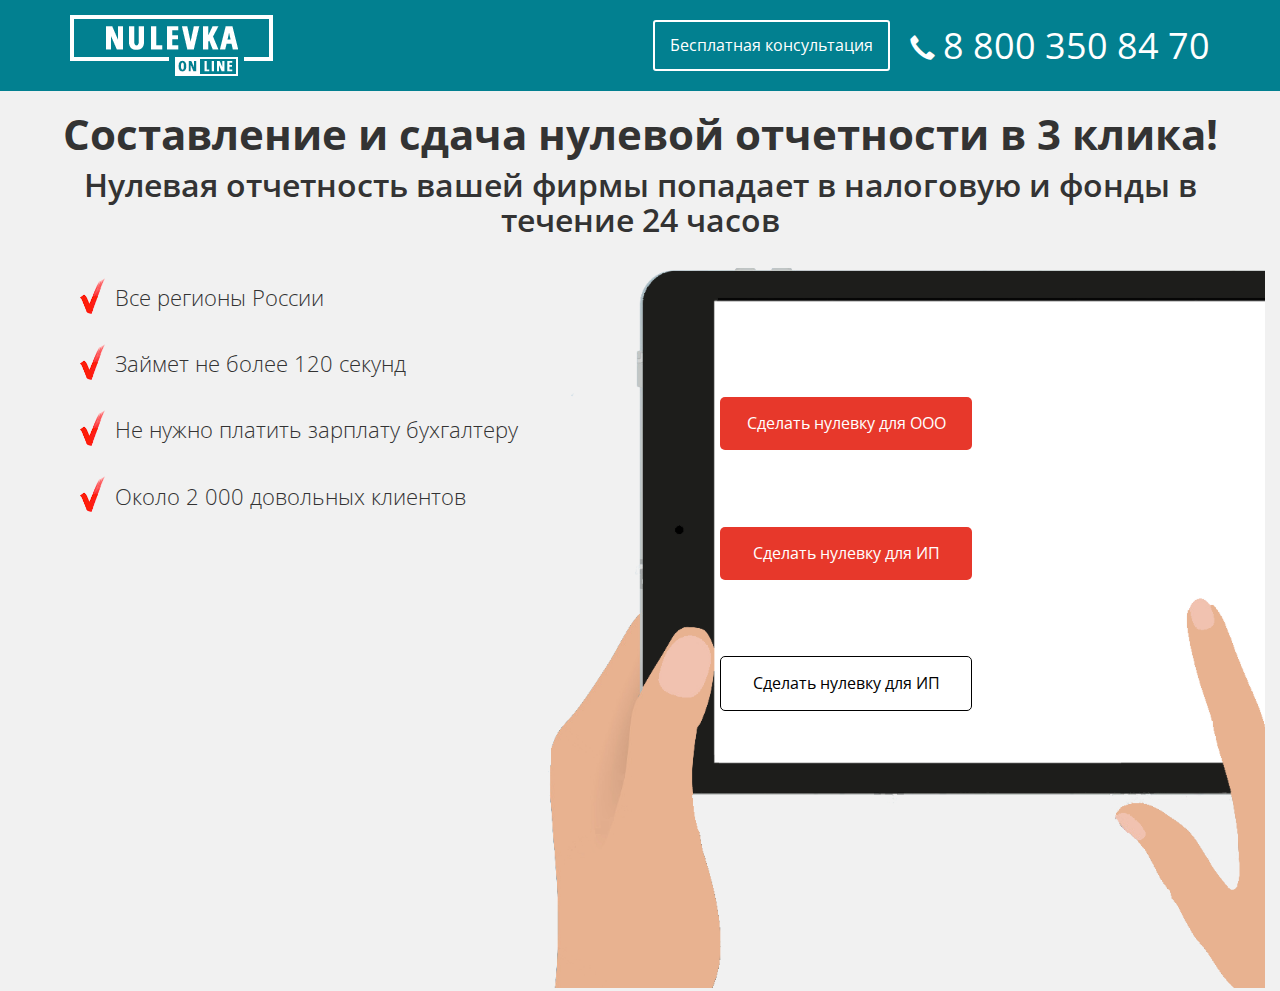
<file: index.html>
﻿<!DOCTYPE html>
<html>

<head>
    <meta charset="utf-8">
    <meta http-equiv="X-UA-Compatible" content="IE=edge">
    <meta name="viewport" content="width=device-width, initial-scale=1"> 
	<meta name="format-detection" content="telephone=no" />
	
	<title>Nulevka.online</title>
	<link href="https://fonts.googleapis.com/css?family=Open+Sans+Condensed:300" rel="stylesheet">
	<link href="https://fonts.googleapis.com/css?family=Open+Sans:400,600,700" rel="stylesheet">
    <link href="css/jquery-ui.min.css" rel="stylesheet">
    <link href="css/jquery-ui.theme.css" rel="stylesheet">
	<link href="css/bootstrap.min.css" rel="stylesheet">
	<link href="style.css" rel="stylesheet">

    <script src="js/jquery-3.1.1.min.js"></script>
    <script src="js/jquery-ui.min.js"></script>
    <script src="js/bootstrap.min.js"></script>
</head>
<body>

<div class="container-fluid header">
    <div class="row">
        <div class="col-md-12 visible-md-block visible-lg-block">
            <img src="imgs/logo.png" alt="">
            <div class="right-side">
                <button>Бесплатная консультация</button>
                <div class="cons-phone">
                    <span class="glyphicon glyphicon-earphone" aria-hidden="true"></span>&nbsp;
                    <span class="phone-digits">8 800 350 84 70</span> 
                </div>
            </div> 
        </div>
    </div>
</div>

<div class="container-fluid main-screen visible-md-block visible-lg-block">
    <div class="row">
        <div class="col-md-12">
            <h1>Составление и сдача нулевой отчетности в 3 клика!</h1>
        </div> 
    </div>
    <div class="row">
        <div class="col-md-12">
            <h3>Нулевая отчетность вашей фирмы попадает в налоговую и фонды в течение 24 часов</h3>
        </div> 
    </div>
    <div class="row adv-ipad">
        <div class="col-md-5">
            <ul>
                <li><img src="imgs/bullit-47x67.png" alt=""><span>Все регионы России</span></li>
                <li><img src="imgs/bullit-47x67.png" alt=""><span>Займет не более 120 секунд</span></li>
                <li><img src="imgs/bullit-47x67.png" alt=""><span>Не нужно платить зарплату бухгалтеру</span></li>
                <li><img src="imgs/bullit-47x67.png" alt=""><span>Около 2 000 довольных клиентов</span></li>  
            </ul>            
        </div> 
        <div class="col-md-7">
            <div class="ipad">
                <button class="btn-inside-ipad-1">Сделать нулевку для ООО</button>
                <button class="btn-inside-ipad-1 btn-inside-ipad-2">Сделать нулевку для ИП</button>
                <button class="btn-inside-ipad-1 btn-inside-ipad-3">Сделать нулевку для ИП</button>
            </div>         
        </div>
    </div>
</div>











<!-- <script>
	jQuery(function () {

    	var location = window.location.href;		
 		jQuery('.menu a').each(function () {				
        	var link = jQuery(this).attr('href');			
        	if (location == link) { 				
            	jQuery(this).addClass('change-color');      
            }
    	});
			
	});
</script> -->

</body>
</html>
</file>
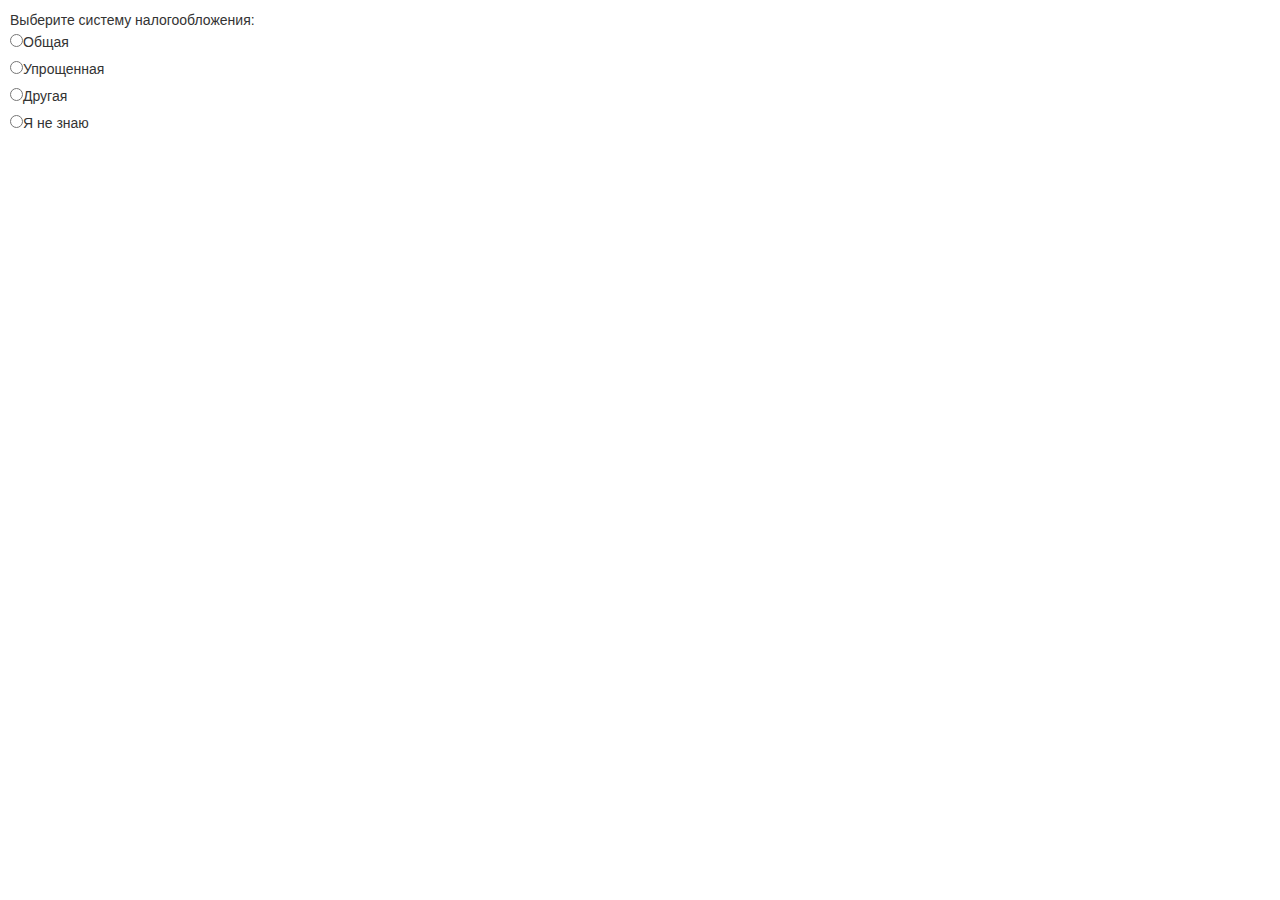
<file: form.html>
﻿<!DOCTYPE html>
<html>

<head>
    <meta charset="utf-8">
    <meta http-equiv="X-UA-Compatible" content="IE=edge">
    <meta name="viewport" content="width=device-width, initial-scale=1"> 
	<meta name="format-detection" content="telephone=no" />
	
	<title>Form</title>
	<link href="https://fonts.googleapis.com/css?family=Open+Sans+Condensed:300" rel="stylesheet">
	<link href="https://fonts.googleapis.com/css?family=Open+Sans:400,600,700" rel="stylesheet">
    <link href="css/jquery-ui.min.css" rel="stylesheet">
    <link href="css/jquery-ui.theme.css" rel="stylesheet">
    <link href="css/jquery-ui.structure.css" rel="stylesheet">
	<link href="css/bootstrap.min.css" rel="stylesheet">
	<link href="style.css" rel="stylesheet">

    <script src="js/jquery-3.1.1.min.js"></script>
    <script src="js/jquery-ui.min.js"></script>
    <script src="js/bootstrap.min.js"></script>

<script>

$(function () {


    function popUpCallback() {
        $("#dialog-callback").dialog( {
            resizable: false,
            draggable: false,
            width: 266,
            modal: true,
            title: 'Мы Вас проконсультируем',
        } );
    } 

    var showAndHideTaxSystem = function () {
        var allInputs = $('.tax-system-answer > input');
        for (var i = 0; i < allInputs.length; i++) {
            if (allInputs.eq(i).prop('checked')) {
                $('.tax-answer-' + i).show();
                $('#btn-next-tax-system').show();
            } else $('.tax-answer-' + i).hide();                
        }
    }

    var showAndHideUK = function () {
        if (($('#qrt-4-2016')).prop('checked')) {
             $('#uk-question-0').show();
        } else $('#uk-question-0').hide();
        
        if (($('#qrt-4-2015')).prop('checked')) {
             $('#uk-question-1').show();
        } else $('#uk-question-1').hide();
        
        if (($('#qrt-4-2014')).prop('checked')) {
             $('#uk-question-2').show();
        } else $('#uk-question-2').hide();
    }

    function hideAllInputsWillSend () {
        $('#decl-nds').parent().parent().hide();
        $('#decl-profit').parent().parent().hide();
        $('#count-ins').parent().parent().hide();        
        $('#count-fss').parent().parent().hide();
        $('#decl-one').parent().parent().hide();
        $('#szv-m').parent().parent().hide();        
    }

    function showInputsWillSend (idOfReport) {
        var periods = $('#choice-period > div > label');
        var inputs = $('#choice-period > div > label > input');
        var cntQrt = 0;
        
        for (var i = 0; i < periods.length; i++) {                    
            if (inputs.eq(i).prop('checked')) {
                cntQrt = cntQrt + 1;
            }
        }    
        
        if (cntQrt > 1) {
            for (var i = 0; i < periods.length; i++) {                    
                if (inputs.eq(i).prop('checked')) {
                    $(idOfReport)
                        .parent()
                        .parent()
                        .append("<div class='periods-will-send'><label><input type='checkbox' checked>" + periods.eq(i).text() + "</input></label></div>");
                }
            }
        } else if (cntQrt === 1) { 
            $("#span-we-will-send-2017").show();
            $("#span-we-will-send").hide();
        };
    }   
                

    function showAndHideChildChecks (reportId) {
        if ( $(reportId).prop('checked') == false ) {
            var quarter = $(reportId).parent().siblings();
            for (var i = 0; i < quarter.length; i++) {
                quarter.children('label').children('input').eq(i).prop("checked", false);
            }
        }
        if ( $(reportId).prop('checked')) {
            var quarter = $(reportId).parent().siblings();
            for (var i = 0; i < quarter.length; i++) {
                quarter.children('label').children('input').eq(i).prop("checked", true);
            }
        }
    }

    $("#general").change(showAndHideTaxSystem);
    $("#simple").change(showAndHideTaxSystem);
    $("#another").change(showAndHideTaxSystem);
    $("#not-know").change(showAndHideTaxSystem);
    $("#qrt-4-2016, #qrt-4-2015, #qrt-4-2014").change(showAndHideUK);
    
    $("#btn-next-tax-system").click(function() {
        if ( $('#general').prop('checked') ) {
            $('#div-tranz').show();
            $('#div-tax-system').hide();
        }
    });

    $("#btn-back-tranz").click(function() {
        $('#div-tranz').hide();
        $('#div-tax-system').show();
    });
    
    $("#tranz-yes").change(function() {
         if (($('#tranz-yes')).prop('checked')) {
              $('#btn-next-tranz').show();
         } 
    });

    $("#tranz-no").change(function() {
        if (($('#tranz-no')).prop('checked')) {
            $('#btn-next-tranz').show();
        } 
    });

    $("#btn-next-tranz").click(function() {
        $('#div-one-face').show();
        $('#div-tranz').hide();
    });
    
    $("#btn-back-one-face").click(function() {
        $('#div-tranz').show();
        $('#div-one-face').hide();
        
    });

    $("#one-face-yes").change(function() {
         if (($('#one-face-yes')).prop('checked')) {
              $('#btn-next-one-face').show();
         } 
    });

    $("#one-face-no").change(function() {
        if (($('#one-face-no')).prop('checked')) {
            $('#btn-next-one-face').show();
        } 
    });

    $("#btn-next-one-face").click(function() {
        $('#div-one-face').hide();
        $('#div-will-send').show();
        $('#span-we-will-send').show();
        $('#div-from-customer').show();
        
        if ( $('#tranz-yes').prop('checked') && $('#one-face-yes').prop('checked') ) {            
            hideAllInputsWillSend();
            $('#decl-nds').parent().parent().show();
            showInputsWillSend('#decl-nds');
            $('#decl-profit').parent().parent().show();
            showInputsWillSend('#decl-profit');
            $('#count-ins').parent().parent().show();
            showInputsWillSend('#count-ins');
            $('#count-fss').parent().parent().show();
            showInputsWillSend('#count-fss');            
        }

        if ( $('#tranz-yes').prop('checked') && $('#one-face-yes').prop('checked') == false ) {
            hideAllInputsWillSend();
            $('#decl-nds').parent().parent().show();
            showInputsWillSend('#decl-nds');
            $('#decl-profit').parent().parent().show();
            showInputsWillSend('#decl-profit');
            $('#count-ins').parent().parent().show();
            showInputsWillSend('#count-ins');
            $('#count-fss').parent().parent().show();
            showInputsWillSend('#count-fss');
            $('#szv-m').parent().parent().show();
            showInputsWillSend('#szv-m');
        }

        if ( $('#tranz-yes').prop('checked') == false && $('#one-face-yes').prop('checked') ) {
            hideAllInputsWillSend();
            $('#decl-one').parent().parent().show();
            showInputsWillSend('#decl-one');
            $('#count-ins').parent().parent().show();
            showInputsWillSend('#count-ins');
            $('#count-fss').parent().parent().show();
            showInputsWillSend('#count-fss');
        }

        if ( $('#tranz-yes').prop('checked') == false && $('#one-face-yes').prop('checked') == false ) {
            hideAllInputsWillSend ();
            $('#decl-one').parent().parent().show();
            showInputsWillSend('#decl-one');
            $('#count-ins').parent().parent().show();
            showInputsWillSend('#count-ins');
            $('#count-fss').parent().parent().show();
            showInputsWillSend('#count-fss');
            $('#szv-m').parent().parent().show();
            showInputsWillSend('#szv-m');
        }   
    });
    
    $("#btn-back-will-send").click(function() {      
        $('#div-will-send').hide();
        $('#div-from-customer').hide();
        $(".periods-will-send").remove();
        $('#div-one-face').show();  
        $('#span-we-will-send-2017').hide();        
    });

    $("#another-periods").click(function() {
        var anotherPeriodsColl = $('#another-periods').siblings('div').children('label').children('input:not(#qrt-2-2017)');     
        for (var i = 0; i < $(anotherPeriodsColl).length; i++) {
            var anotherPeriodsInput = anotherPeriodsColl.eq(i).parent();
            if (anotherPeriodsInput.css('display') == "none") {
               anotherPeriodsInput.show(); 
            } 
            else 
                anotherPeriodsInput.hide();
                $('#uk-question-0').hide();
                $('#uk-question-1').hide();
                $('#uk-question-2').hide();
        }            
    });

    $("#decl-nds").change(function() { showAndHideChildChecks (this); });
    $("#decl-profit").change(function() { showAndHideChildChecks (this); });
    $("#count-ins").change(function() { showAndHideChildChecks (this); });
    $("#count-fss").change(function() { showAndHideChildChecks (this); });
    $("#decl-one").change(function() { showAndHideChildChecks (this); });
    $("#szv-m").change(function() { showAndHideChildChecks (this); });

    $("#btn-test").click(function() {      
        for (var i = 0; i < $('.lbl').length; i++) {
            alert ( $('.lbl').eq(i).children('input').data('item'));
            alert ( $('.lbl').eq(i).children('input').data('list'));
        }
    });

    $('#div-will-send').on("change", ".periods-will-send label input", function () {
        var divs = $(this).parent().parent().siblings();
        var childrElem = $(this).parent().parent().parent().children();
        if ( $(this).prop('checked') ) {
            divs.eq(0).children('input').prop('checked', true);
        }         
        for (var i = 1; i < childrElem.length; i++) {
            if ( childrElem.eq(i).children('label').children('input').prop('checked') ) {
                break;
            }
            if ( i == (childrElem.length - 1) ) {
                if ( childrElem.eq(i).children('label').children('input').prop('checked') == false ) {
                    divs.eq(0).children('input').prop('checked', false);
                }
            }
        }
    });
       
    var regExpInn = /^[0-9][0-9][0-9][0-9][0-9][0-9][0-9][0-9][0-9][0-9]$/;

    $('#inn').blur(function() {
        if ( $(this).val().match(regExpInn) == null ) {
            $(this).css('color', 'red');
        } else $(this).css('color', '#000000');
    });

    $('#inn').focus(function() {
        $(this).css('color', '#000000');
    });

                   
});
</script>
    
    <style>
        body {
            padding-left: 10px;
            padding-top: 10px;
        }
    </style>
</head>
<body>

<!-- <label class="lbl" for="inp-1"><input id="inp-1" type="checkbox" data-item="1" data-list="11" checked>1-й квартал 2017 года</label><br>
<label class="lbl" for="inp-1"><input id="inp-2" type="checkbox" data-item="2" data-list="12" checked>2-й квартал 2017 года</label><br>
<label class="lbl" for="inp-1"><input id="inp-3" type="checkbox" data-item="3" data-list="13" checked>3-й квартал 2017 года</label><br>
<button id="btn-test">Тест</button><br><br><br> -->

<form id="form-tax-system" action="">
    <div id="div-tax-system">
        <span>Выберите систему налогообложения:</span><br>        
        <label class="tax-system-answer" for="general"><input id="general" type="radio" name="tax-system">Общая</label><br>
        <div id="choice-period" style="display: none" class="tax-answer-0"><i><span>Выберите период</span></i><br>

            <div><label for="qrt-2-2017"><input id="qrt-2-2017" type="checkbox" name="qrt-2-2017" checked>2-й квартал 2017 года</label></div>            
            <a id="another-periods" href="#" onclick="return false;">Другие периоды</a><br>
            <div><label style="display: none;" for="qrt-1-2017"><input id="qrt-1-2017" type="checkbox" name="qrt-1-2017">1-й квартал 2017 года</label></div>
            <div><label style="display: none;" for="qrt-4-2016"><input id="qrt-4-2016" type="checkbox" name="qrt-4-2016">4-й квартал 2016 года</label></div>
            <p style="display: none" id="uk-question-0"><strong>Как внесен уставной капитал?</strong><br>
                <label for="money-0"><input id="money-0" type="radio" name="deposit-uk-4-2016">Деньгами</label><br>
                <label for="things-0"><input id="things-0" type="radio" name="deposit-uk-4-2016">Имуществом</label><br>
            </p>        
            <div><label style="display: none;" for="qrt-3-2016"><input id="qrt-3-2016" type="checkbox" name="qrt-3-2016">3-й квартал 2016 года</label></div>
            <div><label style="display: none;" for="qrt-2-2016"><input id="qrt-2-2016" type="checkbox" name="qrt-2-2016">2-й квартал 2016 года</label></div>
            <div><label style="display: none;" for="qrt-1-2016"><input id="qrt-1-2016" type="checkbox" name="qrt-1-2016">1-й квартал 2016 года</label></div>
            <div><label style="display: none;" for="qrt-4-2015"><input id="qrt-4-2015" type="checkbox" name="qrt-4-2015">4-й квартал 2015 года</label></div>
            <p style="display: none" id="uk-question-1"><strong>Как внесен УК?</strong><br>
                <label for="money-1"><input id="money-1" type="radio" name="deposit-uk-4-2015">Деньгами</label><br>
                <label for="things-1"><input id="things-1"type="radio" name="deposit-uk-4-2015">Имуществом</label><br>
            </p>        
            <div><label style="display: none;" for="qrt-3-2015"><input id="qrt-3-2015" type="checkbox" name="qrt-3-2015">3-й квартал 2015 года</label></div>
            <div><label style="display: none;" for="qrt-2-2015"><input id="qrt-2-2015" type="checkbox" name="qrt-2-2015">2-й квартал 2015 года</label></div>
            <div><label style="display: none;" for="qrt-1-2015"><input id="qrt-1-2015" type="checkbox" name="qrt-1-2015">1-й квартал 2015 года</label></div>
            <div><label style="display: none;" for="qrt-4-2014"><input id="qrt-4-2014" type="checkbox" name="qrt-4-2014">4-й квартал 2014 года</label></div>
            <p style="display: none" id="uk-question-2"><strong>Как внесен УК?</strong><br>
                <label for="money-2"><input id="money-2" type="radio" name="deposit-uk-4-2014">Деньгами</label><br>
                <label for="things-2"><input id="things-2" type="radio" name="deposit-uk-4-2014">Имуществом</label><br>
            </p>        
            <div><label style="display: none;" for="qrt-3-2014"><input id="qrt-3-2014" type="checkbox" name="qrt-3-2014">3-й квартал 2014 года</label></div>
            <div><label style="display: none;" for="qrt-2-2014"><input id="qrt-2-2014" type="checkbox" name="qrt-2-2014">2-й квартал 2014 года</label></div><br>

        </div>   
        <label class="tax-system-answer" for="simple"><input id="simple" type="radio" name="tax-system">Упрощенная</label><br>
        <div style="display: none" class="tax-answer-1">Контент если выбрано Упрощенная</div>        
        <label class="tax-system-answer" for="another"><input id="another" type="radio" name="tax-system">Другая<br></label><br>
        <div style="display: none" class="tax-answer-2">Контент если выбрано Другая</div>        
        <label class="tax-system-answer" for="not-know"><input id="not-know" type="radio" name="tax-system">Я не знаю</label><br>
        <div style="display: none" class="tax-answer-3">Контент если выбрано Я не знаю какая система налоговая</div><br>        
        <button id="btn-next-tax-system" style="display: none;">Дальше</button>
    </div>
    <div id="div-tranz" style="display: none">
        <span>Были ли движения по расчетному счету?</span><br>
        <label for="tranz-yes"><input id="tranz-yes" type="radio" name="tranz">Да</label><br>
        <label for="tranz-no"><input id="tranz-no" type="radio" name="tranz">Нет</label><br><br>
        <button id="btn-back-tranz">Назад</button> 
        <button id="btn-next-tranz" style="display: none;">Дальше</button> 
    </div>

    <div id="div-one-face" style="display: none">
        <span>У Вас единственный учредитель и он же директор (генеральный директор)?</span><br>        
        <label for="one-face-yes"><input id="one-face-yes" type="radio" name="one-face">Да</label><br>
        <label for="one-face-no"><input id="one-face-no" type="radio" name="one-face">Нет</label><br><br>
        <button id="btn-back-one-face">Назад</button>
        <button id="btn-next-one-face" style="display: none;">Дальше</button>  
    </div>

    <div id="div-will-send" style="display: none">
        <span id="span-we-will-send">Мы за Вас подготовим:</span>
        <span id="span-we-will-send-2017" style="display: none;">Мы за Вас подготовим за 2-й квартал 2017 года</span>
        <div style="display: none;">
            <label for='decl-nds'><input id='decl-nds' type='checkbox' name='decl-nds' checked><strong>Налоговая декларация по НДС</strong></label>
        </div>
        <div style="display: none;">
            <label for='decl-profit'><input id='decl-profit' type='checkbox' name='decl-profit' checked><strong>Налоговая декларация по налогу на прибыль</strong></label>
        </div>
        <div style="display: none;">
            <label for='count-ins'><input id='count-ins' type='checkbox' name='count-ins' checked><strong>Расчет по страховым взносам</strong></label>
        </div>
        <div style="display: none;">
            <label for='count-fss'><input id='count-fss' type='checkbox' name='count-fss' checked><strong>Расчетная ведомость в ФСС</strong></label>
        </div>
        <div style="display: none;">
            <label for='decl-one'><input id='decl-one' type='checkbox' name='decl-one' checked><strong>Единая упрощенная декларация</strong></label>
        </div>
        <div style="display: none;">
            <label for='szv-m'><input id='szv-m' type='checkbox' name='szv-m' checked><strong>СЗВ-М</strong></label>
        </div>
    </div>

    <div id="div-from-customer" style="display: none;">
        <div><div>Название компании</div><input id="company-name" type="text" name="company-name"></div>
        <div><div>Инн</div><input id="inn" type="text" name="inn"></div>
        <div><div>Телефон</div><input id="phone" type="text" name="phone"></div>
        <div><div>Email</div><input id="email" type="text" name="email"></div>
        <button id="btn-back-will-send">Назад</button>
        <input type="submit" value="Перейти к оплате" disabled></input>
    </div>

    <div id="dialog-callback" title="" style="display: none;">
        <form action="">
                <span class="title-input">Имя:</span>
                <input type="text" name="name" placeholder="Введите имя">
                <span class="title-input">Телефон: <span class="red">*</span></span>
                <input type="text" name="phone" placeholder="Введите номер телефона" required>
                <input type="submit" value="Отправить">
        </form>
    </div>



</form>



</body>
</html>
</file>
<file: style.css>
body {
	font-family: Arial, sans-serif;
}

ul, li, span {
	margin: 0;
	padding: 0;
}

a {
	text-decoration: none;	
}

/*.colors {
	синий: #028090;
	красный: #E7382B;
	фон главной: #F1F1F1;

	/*font-family: 'Open Sans Condensed', sans-serif;*/
	/*font-family: 'Open Sans:700', sans-serif;

}*/


.border {
	border: 1px solid black;
}

.bold {
	font-weight: bold;

}

.red {
	color: #C1272D;	
	font-size: 14px;
}

.header {
	background-color: #028090;
	color: #ffffff;
	padding-left: 70px;
	padding-right: 70px;
}

.header .col-md-12 {
	padding-bottom: 15px;
	padding-top: 15px;
}

.header img {
	float: left;
}

.header .right-side {
	float: right;
	margin-top: 5px;
	display: flex;
}

.header button {	
	font-size: 16px;
	font-family: 'Open Sans', sans-serif;
	margin-right: 20px;
	padding-left: 15px;
	padding-right: 15px;
	background-color: #028090;
	border: 2px solid #ffffff;
	border-radius: 3px;
} 

.header button:hover {	
	background-color: #E7382B;
} 

.header .phone-digits {
	font-size: 36px;
	font-family: 'Open Sans Condensed', sans-serif;
} 

.header .glyphicon-earphone {
	font-size: 25px;
}

.main-screen {
	background-color: #F1F1F1;
	height: 100vh;
}

.main-screen .adv-ipad {
	background-color: #F1F1F1;
}

.main-screen col-md-12 {
	background-color: #F1F1F1;
}

.main-screen h1, h3 {
	text-align: center;
}

.main-screen h1 {
	font-size: 42px;
	font-weight: 700;
	font-family: 'Open Sans Condensed', sans-serif;
	margin-top: 20px;
}

.main-screen h3 {
	font-size: 32px;
	font-family: 'Open Sans Condensed', sans-serif;
	font-weight: 600;
	margin-top: 0px;
}

.main-screen .ipad {
	background-image: url("imgs/tablet.png");
	background-repeat: no-repeat;
	height: 80vh;
	background-size: cover;
	margin-top: 20px;
}

.main-screen ul {
	font-size: 28px;
	font-family: 'Open Sans Condensed', sans-serif;
	font-weight: 300;
	margin-top: 0px;
	list-style-type: none;
	display: inline-block;
	padding-left: 65px;
}

.main-screen ul span {
	vertical-align: bottom;
	margin-left: 10px;
	margin-top: 10px;
}

.main-screen li {
	margin-top: 30px;
	clear: both;
}

.main-screen .col-md-7 .ipad {
	position: relative;
}

.main-screen .btn-inside-ipad-1 {
	position: absolute;
	left: 24%;
	top: 18%;
	font-size: 16px;
	font-family: 'Open Sans', sans-serif;
	padding-left: 25px;
	padding-right: 25px;
	padding-top: 15px;
	padding-bottom: 15px;
	border-radius: 5px;
	background-color: #E7382B;
	color: #ffffff;
	border: none;
	width: 252px;
}

.main-screen .btn-inside-ipad-1:hover {
	background-color: #028090;
}

.main-screen .btn-inside-ipad-2 {
	top: 36%;
}

.main-screen .btn-inside-ipad-2:hover {
	background-color: #028090;
}

.main-screen .btn-inside-ipad-3 {
	top: 54%;
	border: 1px solid #000000;
	color: #000000;
	background-color: #ffffff;
}

.main-screen .btn-inside-ipad-3:hover {
	background-color: #028090;
	color: #ffffff;
}

@media screen and (max-device-width: 1365px) {
	.main-screen ul {
		font-size: 22px;
	}
	.main-screen li img {
		width: 25px;
		height: 36px;
	}
}


@media screen and (min-device-width: 1600px) {
	.header .phone-digits {
		font-size: 41px;
	} 
	.header button {	
		font-size: 22px;
		padding-left: 20px;
		padding-right: 20px;
	} 
	.main-screen h1 {
		font-size: 48px;
	}
	.main-screen h3 {
		font-size: 37px;
	}
	.main-screen li {
		margin-top: 50px;
	}
	.main-screen ul {
		font-size: 36px;
	}
	.main-screen .btn-inside-ipad-1 {
		width: 380px;
		font-size: 22px;
	}
}

@media screen and (min-device-width: 1920px) {
	.header .phone-digits {
		font-size: 46px;
	}
	.header button {	
		font-size: 26px;
		padding-left: 25px;
		padding-right: 25px;
	} 
	.main-screen h1 {
		font-size: 53px;
		font-weight: 700;
		font-family: 'Open Sans Condensed', sans-serif;
		margin-top: 20px;
	}
	.main-screen h3 {
		font-size: 41px;
		font-family: 'Open Sans Condensed', sans-serif;
		margin-top: 0px;
	}
	.main-screen ul {
		font-size: 44px;
	}
	.main-screen li {
		margin-top: 60px;
	}
	.main-screen .btn-inside-ipad-1 {
		width: 380px;
		font-size: 26px;
	}
}


@media screen and (max-device-width: 991px) {

}

@media screen and (max-device-width: 767px) {

}
</file>
